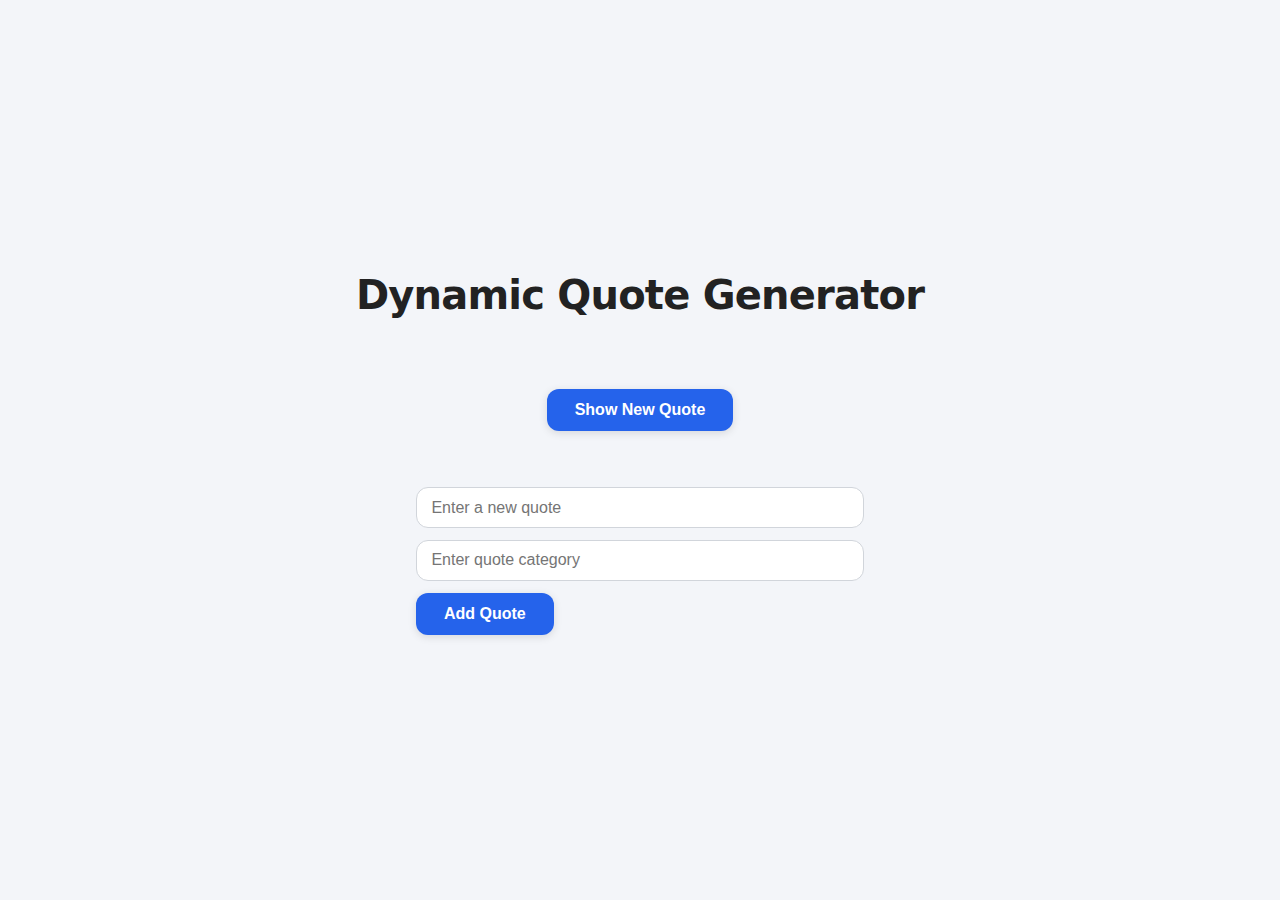
<file: index.html>
<!DOCTYPE html>
<html lang="en">
  <head>
    <meta charset="UTF-8" />
    <meta name="viewport" content="width=device-width, initial-scale=1.0" />
    <link rel="stylesheet" href="style.css" />
    <title>Dynamic Quote Generator</title>
  </head>
  <body>
    <h1>Dynamic Quote Generator</h1>
    <div id="quoteDisplay"></div>
    <button id="newQuote">Show New Quote</button>
    <div class="quote-form">
      <input id="newQuoteText" type="text" placeholder="Enter a new quote" />
      <input
        id="newQuoteCategory"
        type="text"
        placeholder="Enter quote category"
      />
      <button id="newQuote" onclick="addQuote()">Add Quote</button>
    </div>
    <script src="script.js"></script>
  </body>
</html>
</file>
<file: style.css>
/* ====== Global reset & base ====== */
*,
*::before,
*::after {
  box-sizing: border-box;
  margin: 0;
  padding: 0;
}

:root {
  --bg: #f3f5f9;
  --fg: #222;
  --accent: #2563eb;
  --accent-dark: #1d4ed8;
  --card-bg: #ffffff;
  --radius: 0.75rem;
  --shadow: 0 4px 18px rgba(0, 0, 0, 0.08);
  --trans: 200ms ease;
  font-size: 16px;
}

html,
body {
  height: 100%;
}

body {
  display: flex;
  flex-direction: column;
  justify-content: center;
  align-items: center;
  gap: 2rem;
  font-family: system-ui, -apple-system, "Segoe UI", Roboto, sans-serif;
  background: var(--bg);
  color: var(--fg);
  padding: 1.5rem;
  line-height: 1.5;
}

/* ====== Heading ====== */
h1 {
  font-size: clamp(1.8rem, 4vw + 0.5rem, 2.5rem);
  font-weight: 700;
  text-align: center;
  letter-spacing: -0.02em;
}

/* ====== Quote container ====== */
#quoteDisplay {
  /* max-width: 48rem; */
  /* min-height: 7rem; */
  background: var(--card-bg);
  /* padding: 1.5rem 2rem; */
  border-radius: var(--radius);
  box-shadow: var(--shadow);
  display: flex;
  align-items: center;
  justify-content: center;
  text-align: center;
  font-size: 1.25rem;
  font-style: italic;
  transition: opacity var(--trans);
  opacity: 0; /* fade in after JS injects text */
  font-weight: 700;
  color: var(--accent);
  white-space: nowrap;
}

#quoteDisplay .quote-text {
  font-style: italic;
  color: var(--fg);
}

#quoteDisplay.show {
  opacity: 1;
}

/* ====== Button ====== */
button#newQuote {
  padding: 0.75rem 1.75rem;
  font-size: 1rem;
  font-weight: 600;
  color: #fff;
  background: var(--accent);
  border: none;
  border-radius: var(--radius);
  cursor: pointer;
  box-shadow: 0 2px 8px rgba(0, 0, 0, 0.12);
  transition: background-color var(--trans), transform var(--trans),
    box-shadow var(--trans);
}

button#newQuote:hover {
  background: var(--accent-dark);
  transform: translateY(-2px);
  box-shadow: 0 6px 14px rgba(0, 0, 0, 0.16);
}

button#newQuote:active {
  transform: translateY(0);
  box-shadow: 0 3px 10px rgba(0, 0, 0, 0.14);
}

/* ====== Add Quote form ====== */
.quote-form {
  display: flex;
  flex-direction: column;
  gap: 0.75rem;
  width: 100%;
  max-width: 28rem;
  margin-top: 1.5rem;
}

.quote-form input[type="text"] {
  padding: 0.65rem 0.9rem;
  font-size: 1rem;
  border: 1px solid #d1d5db;
  border-radius: var(--radius);
  background: #fff;
  transition: border-color var(--trans), box-shadow var(--trans);
}

.quote-form input[type="text"]:focus {
  border-color: var(--accent);
  box-shadow: 0 0 0 3px rgba(37, 99, 235, 0.25);
  outline: none;
}

.quote-form button {
  width: fit-content;
  /* align-self: flex-start; */
}

/* ====== Responsiveness ====== */
@media (max-width: 480px) {
  #quoteDisplay {
    font-size: 1.1rem;
    padding: 1.25rem 1.5rem;
  }

  #quoteDisplay .quote-text {
    display: inline;
  }

  button#newQuote {
    width: 100%;
  }
}
</file>
